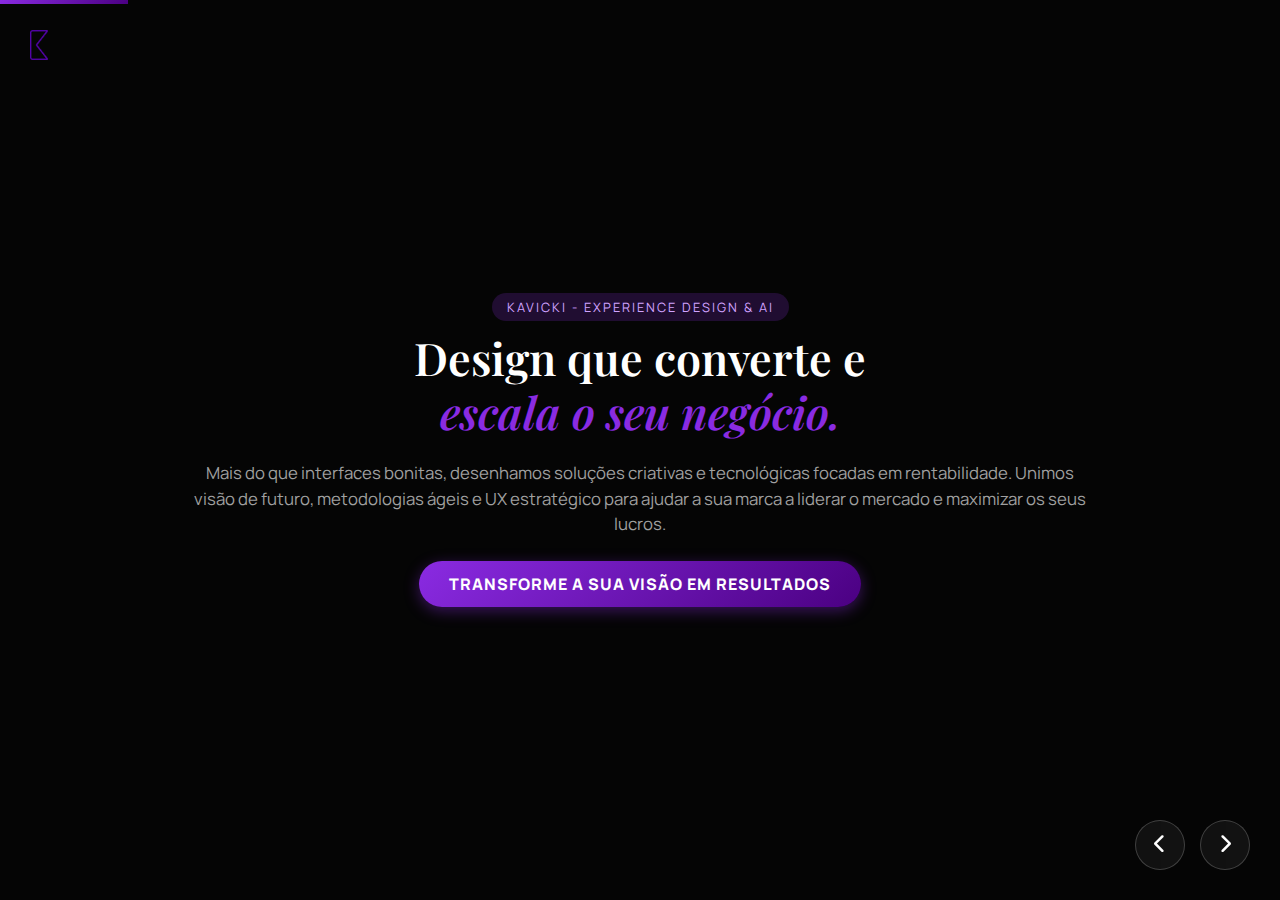
<file: presentation.html>
<!DOCTYPE html>
<html lang="pt-PT">

<head>
    <meta charset="UTF-8">
    <meta name="viewport" content="width=device-width, initial-scale=1.0">
    <title>Kavicki - Apresentação Comercial</title>
    <link rel="icon" type="image/png" href="assets/favicon.ico.png">
    <link
        href="https://fonts.googleapis.com/css2?family=Manrope:wght@300;400;600;800&family=Playfair+Display:ital,wght@0,400;0,600;1,400&display=swap"
        rel="stylesheet">
    <link rel="stylesheet" href="https://cdnjs.cloudflare.com/ajax/libs/font-awesome/6.4.0/css/all.min.css">
    <style>
        :root {
            --bg-color: #0d0d0d;
            --bg-darker: #050505;
            --text-main: #ffffff;
            --text-gray: #a0a0a0;
            --purple-accent: #8A2BE2;
            --gradient: linear-gradient(135deg, #8A2BE2, #4B0082);
            --gold-accent: #ffd700;
        }

        body,
        html {
            margin: 0;
            padding: 0;
            width: 100%;
            height: 100%;
            font-family: 'Manrope', sans-serif;
            background-color: var(--bg-color);
            color: var(--text-main);
            overflow: hidden;
            /* Evita scroll na janela principal */
        }

        .slider-container {
            position: relative;
            width: 100%;
            height: 100vh;
        }

        .slide {
            position: absolute;
            top: 0;
            left: 0;
            width: 100%;
            height: 100%;
            display: flex;
            flex-direction: column;
            justify-content: center;
            align-items: center;
            opacity: 0;
            transform: translateX(50px) scale(0.98);
            transition: all 0.8s cubic-bezier(0.25, 1, 0.5, 1);
            pointer-events: none;
            padding: 5%;
            box-sizing: border-box;
            background-color: var(--bg-darker);
            overflow-y: auto;
            /* Permite scroll interno se a tela for muito pequena */
            overflow-x: hidden;
        }

        /* Estilização da barra de rolagem (opcional para manter o visual limpo) */
        .slide::-webkit-scrollbar {
            width: 6px;
        }

        .slide::-webkit-scrollbar-track {
            background: transparent;
        }

        .slide::-webkit-scrollbar-thumb {
            background: rgba(138, 43, 226, 0.3);
            border-radius: 10px;
        }

        .slide.active {
            opacity: 1;
            transform: translateX(0) scale(1);
            pointer-events: auto;
            z-index: 10;
        }

        /* Tipografia Base */
        h1,
        h2,
        h3 {
            font-family: 'Playfair Display', serif;
            font-weight: 600;
            text-align: center;
            margin-top: 0;
        }

        h1 {
            font-size: 3.2rem;
            margin-bottom: 5px;
            line-height: 1.2;
        }

        h1 span {
            color: var(--purple-accent);
            font-style: italic;
        }

        h2 {
            font-size: 2.4rem;
            margin-bottom: 5px;
        }

        p {
            font-size: 1.05rem;
            color: var(--text-gray);
            text-align: center;
            max-width: 900px;
            line-height: 1.5;
            margin-bottom: 10px;
        }

        .commercial-highlight {
            color: #fff;
            font-weight: 600;
            font-size: 1.15rem;
            margin-top: 10px;
        }

        .label {
            background: rgba(138, 43, 226, 0.2);
            color: #d1a3ff;
            padding: 5px 15px;
            border-radius: 20px;
            font-size: 0.8rem;
            text-transform: uppercase;
            letter-spacing: 2px;
            margin-bottom: 10px;
        }

        .cta-button {
            display: inline-block;
            background: var(--gradient);
            color: #fff;
            padding: 12px 30px;
            border-radius: 30px;
            font-weight: 800;
            text-transform: uppercase;
            letter-spacing: 1px;
            margin-top: 15px;
            border: none;
            box-shadow: 0 4px 15px rgba(138, 43, 226, 0.4);
            cursor: pointer;
            text-decoration: none;
        }

        /* Grids Desktop */
        .grid-2 {
            display: grid;
            grid-template-columns: 1fr 1fr;
            gap: 30px;
            width: 100%;
            max-width: 1000px;
            margin-top: 15px;
        }

        .grid-3 {
            display: grid;
            grid-template-columns: repeat(3, 1fr);
            gap: 20px;
            width: 100%;
            max-width: 1100px;
            margin-top: 15px;
        }

        .grid-4 {
            display: grid;
            grid-template-columns: repeat(4, 1fr);
            gap: 15px;
            width: 100%;
            max-width: 1000px;
            margin-top: 15px;
        }

        .services-grid {
            display: flex;
            flex-wrap: wrap;
            justify-content: center;
            gap: 15px;
            width: 100%;
            max-width: 1200px;
            margin-top: 15px;
        }

        .services-grid .card {
            flex: 1 1 250px;
            max-width: 300px;
            padding: 15px;
        }

        .card {
            background: rgba(255, 255, 255, 0.03);
            padding: 20px;
            border-radius: 12px;
            border: 1px solid rgba(255, 255, 255, 0.05);
            text-align: left;
        }

        .card h4 {
            font-size: 1.2rem;
            margin: 0 0 8px 0;
            color: #fff;
        }

        .card p {
            font-size: 0.95rem;
            text-align: left;
            margin: 0;
        }

        /* Marcas */
        .marquee-container {
            width: 100%;
            max-width: 1200px;
            overflow: hidden;
            white-space: nowrap;
            position: relative;
            margin-top: 40px;
            padding: 20px 0;
            mask-image: linear-gradient(to right, rgba(0, 0, 0, 0) 0%, rgba(0, 0, 0, 1) 15%, rgba(0, 0, 0, 1) 85%, rgba(0, 0, 0, 0) 100%);
            -webkit-mask-image: linear-gradient(to right, rgba(0, 0, 0, 0) 0%, rgba(0, 0, 0, 1) 15%, rgba(0, 0, 0, 1) 85%, rgba(0, 0, 0, 0) 100%);
        }

        .marquee-track {
            display: inline-block;
            animation: marquee 30s linear infinite;
        }

        .marquee-container:hover .marquee-track {
            animation-play-state: paused;
        }

        .marquee-track img {
            height: 124px;
            min-height: 124px;
            width: auto;
            margin: 0 50px;
            vertical-align: middle;
            filter: grayscale(100%) brightness(1.5);
            opacity: 0.6;
            transition: all 0.3s ease;
            object-fit: contain;
        }

        .marquee-track img:hover {
            filter: grayscale(0%) brightness(1.2);
            opacity: 1;
            transform: scale(1.05);
        }

        @keyframes marquee {
            0% {
                transform: translateX(0);
            }

            100% {
                transform: translateX(-50%);
            }
        }

        /* Componentes */
        .testimonial-text {
            font-size: 1.05rem;
            font-style: italic;
            color: #fff;
            margin-bottom: 10px;
        }

        .stars {
            color: var(--gold-accent);
            margin-bottom: 5px;
            font-size: 1.2rem;
        }

        .team-card {
            text-align: center;
        }

        .team-card img {
            width: 90px;
            height: 90px;
            border-radius: 50%;
            object-fit: cover;
            border: 2px solid var(--purple-accent);
            margin-bottom: 8px;
        }

        .team-card h4 {
            font-family: 'Manrope', sans-serif;
            font-size: 1rem;
            margin: 0 0 3px 0;
        }

        .team-card span {
            font-size: 0.85rem;
            color: var(--text-gray);
            display: block;
        }

        .portfolio-item {
            text-align: center;
            width: 100%;
        }

        .portfolio-img {
            width: 100%;
            height: 180px;
            object-fit: cover;
            object-position: top;
            border-radius: 10px;
            box-shadow: 0 10px 30px rgba(0, 0, 0, 0.5);
            border: 1px solid rgba(255, 255, 255, 0.1);
        }

        .portfolio-item p {
            margin-top: 10px;
            margin-bottom: 0;
            font-size: 0.95rem;
            color: #fff;
        }

        .contact-links {
            display: flex;
            flex-wrap: wrap;
            justify-content: center;
            gap: 15px;
            margin-top: 25px;
        }

        .contact-btn {
            display: flex;
            align-items: center;
            justify-content: center;
            gap: 10px;
            background: rgba(255, 255, 255, 0.05);
            color: #fff;
            padding: 12px 25px;
            border-radius: 30px;
            text-decoration: none;
            border: 1px solid rgba(138, 43, 226, 0.3);
            transition: all 0.3s ease;
            font-size: 1.05rem;
        }

        .contact-btn i {
            font-size: 1.3rem;
        }

        .contact-btn:hover {
            background: rgba(138, 43, 226, 0.2);
            border-color: var(--purple-accent);
            transform: translateY(-3px);
        }

        /* Controles Estilizados (Modernos com ícones) */
        .controls {
            position: fixed;
            bottom: 30px;
            right: 30px;
            z-index: 100;
            display: flex;
            gap: 15px;
        }

        .btn-nav {
            background: rgba(255, 255, 255, 0.05);
            border: 1px solid rgba(255, 255, 255, 0.2);
            color: white;
            width: 50px;
            height: 50px;
            border-radius: 50%;
            cursor: pointer;
            font-size: 1.2rem;
            display: flex;
            align-items: center;
            justify-content: center;
            backdrop-filter: blur(10px);
            transition: all 0.3s ease;
        }

        .btn-nav:hover {
            background: var(--purple-accent);
            border-color: var(--purple-accent);
            transform: scale(1.1);
        }

        .progress-bar {
            position: fixed;
            top: 0;
            left: 0;
            height: 4px;
            background: var(--gradient);
            z-index: 100;
            transition: width 0.4s ease;
        }

        .logo-corner {
            position: fixed;
            top: 30px;
            left: 30px;
            height: 30px;
            z-index: 100;
        }

        /* ========================================= */
        /* MEDIA QUERIES PARA RESPONSIVIDADE         */
        /* ========================================= */

        /* 1366px - Laptops padrão */
        @media (max-width: 1366px) {
            h1 {
                font-size: 2.8rem;
            }

            h2 {
                font-size: 2.2rem;
            }

            .grid-4 {
                gap: 10px;
            }

            .portfolio-img {
                height: 160px;
            }
        }

        /* 1024px - Tablets Landscape e Telas menores */
        @media (max-width: 1024px) {
            h1 {
                font-size: 2.5rem;
            }

            h2 {
                font-size: 2rem;
            }

            .grid-4,
            .grid-3 {
                grid-template-columns: repeat(2, 1fr);
                gap: 20px;
            }

            .marquee-track img {
                height: 100px;
                min-height: 100px;
                margin: 0 30px;
            }

            .services-grid .card {
                flex: 1 1 45%;
                max-width: 100%;
            }
        }

        /* 768px - Tablets Portrait */
        @media (max-width: 768px) {
            h1 {
                font-size: 2.2rem;
            }

            h2 {
                font-size: 1.8rem;
            }

            p {
                font-size: 0.95rem;
            }

            .grid-2 {
                grid-template-columns: 1fr;
                gap: 15px;
            }

            .grid-3 {
                grid-template-columns: 1fr;
                gap: 15px;
            }

            .grid-4 {
                grid-template-columns: repeat(2, 1fr);
                gap: 15px;
            }

            .slide {
                justify-content: flex-start;
                padding: 100px 5% 80px 5%;
            }

            .logo-corner {
                top: 20px;
                left: 20px;
                height: 25px;
            }

            .marquee-track img {
                height: 100px;
                min-height: 100px;
                margin: 0 25px;
            }

            /* Ajuste no tamanho das logos */

            .controls {
                bottom: 20px;
                right: 20px;
                gap: 10px;
            }

            .btn-nav {
                width: 45px;
                height: 45px;
                font-size: 1rem;
            }
        }

        /* 420px - Smartphones */
        @media (max-width: 420px) {
            h1 {
                font-size: 1.8rem;
            }

            h2 {
                font-size: 1.5rem;
            }

            .label {
                font-size: 0.7rem;
            }

            .grid-4 {
                grid-template-columns: 1fr;
            }

            /* Equipe vira lista horizontal em mobile e aumenta a foto */
            .team-card {
                display: flex;
                align-items: center;
                text-align: left;
                background: rgba(255, 255, 255, 0.03);
                padding: 12px;
                border-radius: 12px;
            }

            .team-card img {
                width: 80px;
                height: 80px;
                margin-bottom: 0;
                margin-right: 15px;
            }

            /* Aumentado de 60px para 80px */
            .team-card div {
                display: flex;
                flex-direction: column;
            }

            .team-card h4 {
                margin: 0;
                font-size: 1.1rem;
            }

            .services-grid .card {
                flex: 1 1 100%;
            }

            /* Portfólio sem aspect-ratio esmagador, com altura fixa maior */
            .portfolio-img {
                height: 220px;
            }

            /* Removido aspect-ratio 16/9 para que as imagens fiquem grandes e verticais */

            .contact-links {
                flex-direction: column;
                width: 100%;
            }

            .contact-btn {
                width: 100%;
                box-sizing: border-box;
            }

            .marquee-track img {
                height: 90px;
                min-height: 90px;
                margin: 0 20px;
            }

            /* Aumentado de 60px para 90px */

            .controls {
                bottom: 15px;
                right: 15px;
            }

            .btn-nav {
                width: 40px;
                height: 40px;
            }
        }
    </style>
</head>

<body>

    <img src="assets/logokavickilight.png" alt="Kavicki Logo" class="logo-corner" onerror="this.style.display='none'">
    <div class="progress-bar" id="progress"></div>

    <div class="slider-container" id="slider">

        <div class="slide active">
            <span class="label">Kavicki - Experience Design & AI</span>
            <h1>Design que converte e<br><span>escala o seu negócio.</span></h1>
            <p>Mais do que interfaces bonitas, desenhamos soluções criativas e tecnológicas focadas em rentabilidade.
                Unimos visão de futuro, metodologias ágeis e UX estratégico para ajudar a sua marca a liderar o mercado
                e maximizar os seus lucros.</p>
            <a href="#contatos" class="cta-button" onclick="goToSlide(9)">Transforme a sua visão em resultados</a>
        </div>

        <div class="slide">
            <span class="label">Resultados Comprovados</span>
            <h2>Mais de 10 anos a gerar valor</h2>
            <p>Temos o orgulho de ajudar marcas a surgirem, reinventarem-se e, acima de tudo, <strong>aumentarem seu
                    faturamento</strong>. Colocamos o seu cliente no centro da estratégia, otimizando jornadas para
                reduzir o abandono e fidelizar usuários.</p>
            <div class="grid-2" style="text-align: center;">
                <div class="card" style="border-color: var(--purple-accent); text-align: center;">
                    <h1 style="color: var(--purple-accent); margin:0;">250+</h1>
                    <p style="text-align: center; font-size: 1.1rem; color: #fff; font-weight: 600;">Marcas que
                        escalaram conosco</p>
                </div>
                <div class="card" style="border-color: var(--purple-accent); text-align: center;">
                    <h1 style="color: var(--purple-accent); margin:0;">750+</h1>
                    <p style="text-align: center; font-size: 1.1rem; color: #fff; font-weight: 600;">Projetos de sucesso
                        entregues</p>
                </div>
            </div>
        </div>

        <div class="slide">
            <span class="label">Parceiros Estratégicos</span>
            <h2>Quem confia no nosso ecossistema</h2>
            <p class="commercial-highlight">Líderes de mercado já transformaram as suas métricas comerciais através do
                nosso design.</p>
            <div class="marquee-container">
                <div class="marquee-track">
                    <img src="assets/samsunglogo.png" alt="Samsung">
                    <img src="assets/vivologo.png" alt="Vivo">
                    <img src="assets/batavologo.png" alt="Batavo">
                    <img src="assets/castrolandalogo.png" alt="Castrolanda">
                    <img src="assets/frisialogo.png" alt="Frisia">
                    <img src="assets/agrobeelogo.png" alt="Agrobee">
                    <img src="assets/celenalogo.png" alt="Celena">
                    <img src="assets/verdelumelogo.png" alt="Verdelume">
                    <img src="assets/propolislogo.png" alt="Propolis">
                    <img src="assets/samsunglogo.png" alt="Samsung">
                    <img src="assets/vivologo.png" alt="Vivo">
                    <img src="assets/batavologo.png" alt="Batavo">
                    <img src="assets/castrolandalogo.png" alt="Castrolanda">
                    <img src="assets/frisialogo.png" alt="Frisia">
                    <img src="assets/agrobeelogo.png" alt="Agrobee">
                    <img src="assets/celenalogo.png" alt="Celena">
                    <img src="assets/verdelumelogo.png" alt="Verdelume">
                    <img src="assets/propolislogo.png" alt="Propolis">
                </div>
            </div>
        </div>

        <div class="slide">
            <span class="label">A nossa Oferta de Valor</span>
            <h2>Soluções focadas na Conversão</h2>
            <div class="services-grid">
                <div class="card">
                    <h4>Consultoria Digital</h4>
                    <p>Orientação estratégica para produtos digitais, garantindo viabilidade, escalabilidade e sucesso.
                    </p>
                </div>
                <div class="card">
                    <h4>QA & Quality Assurance</h4>
                    <p>Análise minuciosa de qualidade de apps, busca por bugs e melhorias de performance contínua.</p>
                </div>
                <div class="card">
                    <h4>UX Design Estratégico</h4>
                    <p>Arquitetura desenhada para reduzir o atrito e acelerar a jornada de compra do usuário.</p>
                </div>
                <div class="card">
                    <h4>UI & Design Systems</h4>
                    <p>Interfaces apelativas e escaláveis que transmitem confiança e reforçam a identidade do negócio.
                    </p>
                </div>
                <div class="card">
                    <h4>Research & Dados</h4>
                    <p>Decisões baseadas em testes de usabilidade que garantem assertividade absoluta no investimento.
                    </p>
                </div>
                <div class="card">
                    <h4>Motion Design</h4>
                    <p>Animações que prendem a atenção e aumentam significativamente o tempo de tela do usuário.</p>
                </div>
                <div class="card">
                    <h4>Branding Posicionado</h4>
                    <p>Estratégia e posicionamento criados para destacar a sua marca da concorrência no digital.</p>
                </div>
                <div class="card">
                    <h4>Campanhas & Comunicação</h4>
                    <p>Estratégias de comunicação direta e engajamento com foco total em campanhas de E-mail e WhatsApp.
                    </p>
                </div>
            </div>
        </div>

        <div class="slide">
            <span class="label">Vantagem Competitiva</span>
            <h2>Acelerados por Inteligência Artificial</h2>
            <p><strong>Não apenas desenhamos, escalamos rapidamente.</strong> Utilizamos o poder da IA generativa e
                automações inteligentes para reduzir prazos de entrega (Time-to-Market) e otimizar custos operacionais.
            </p>
            <div class="grid-3">
                <div class="card" style="text-align:center; border-top: 3px solid var(--purple-accent);">
                    <h4>Automação de<br>Design Ops</h4>
                    <p style="text-align:center; margin-top:5px; font-size:0.85rem;">Processos mais rápidos e baratos.
                    </p>
                </div>
                <div class="card" style="text-align:center; border-top: 3px solid var(--purple-accent);">
                    <h4>Prototipagem<br>Acelerada</h4>
                    <p style="text-align:center; margin-top:5px; font-size:0.85rem;">Valide ideias antes do código.</p>
                </div>
                <div class="card" style="text-align:center; border-top: 3px solid var(--purple-accent);">
                    <h4>Análise de Dados<br>Preditiva</h4>
                    <p style="text-align:center; margin-top:5px; font-size:0.85rem;">Antecipe tendências de consumo.</p>
                </div>
            </div>
        </div>

        <div class="slide">
            <span class="label">Estudos de Caso</span>
            <h2>Produtos Digitais que Lideram</h2>
            <p>Conheça alguns dos aplicativos mobile que desenvolvemos para impulsionar a operação de grandes empresas.
            </p>
            <div class="grid-3">
                <div class="portfolio-item"><img src="assets/portfolio/agrobee.png" alt="Agrobee" class="portfolio-img">
                    <p><strong>Agrobee</strong></p>
                </div>
                <div class="portfolio-item"><img src="assets/portfolio/o1.png" alt="o1 Percent" class="portfolio-img">
                    <p><strong>o1 Percent</strong></p>
                </div>
                <div class="portfolio-item"><img src="assets/portfolio/farmnote.png" alt="Farmnote"
                        class="portfolio-img">
                    <p><strong>Farmnote</strong></p>
                </div>
                <div class="portfolio-item"><img src="assets/portfolio/led.png" alt="Led Telecom" class="portfolio-img">
                    <p><strong>Led Telecom</strong></p>
                </div>
                <div class="portfolio-item"><img src="assets/portfolio/walltoall.png" alt="Wall to all"
                        class="portfolio-img">
                    <p><strong>Wall to All</strong></p>
                </div>
                <div class="portfolio-item"><img src="assets/portfolio/kw.png" alt="Clube do KW" class="portfolio-img">
                    <p><strong>Clube do KW</strong></p>
                </div>
            </div>
        </div>

        <div class="slide">
            <span class="label">A Prova do Valor</span>
            <h2>ROI Comprovado pelos Clientes</h2>
            <div class="grid-2">
                <div class="card">
                    <div class="stars">★★★★★</div>
                    <p class="testimonial-text">"Design moderno e funcional. A experiência do usuário e os resultados
                        melhoraram significativamente."</p>
                    <h4 style="margin-top:10px;">Romualdo Júnior</h4><span>CRM Coordinator, Frísia</span>
                </div>
                <div class="card">
                    <div class="stars">★★★★★</div>
                    <p class="testimonial-text">"Estratégia bem definida e execução impecável. Resultados comerciais
                        mensuráveis logo desde o início."</p>
                    <h4 style="margin-top:10px;">Isabela Santiago</h4><span>CEO, HomeyCleaning</span>
                </div>
                <div class="card">
                    <div class="stars">★★★★★</div>
                    <p class="testimonial-text">"Transformaram a nossa visão num produto altamente rentável. O
                        investimento valeu cada centavo."</p>
                    <h4 style="margin-top:10px;">Ricardo Alves</h4><span>Operations Manager</span>
                </div>
                <div class="card">
                    <div class="stars">★★★★★</div>
                    <p class="testimonial-text">"Equipe muito bem capacitada! Trouxeram inovações tecnológicas que
                        impulsionaram a nossa operação."</p>
                    <h4 style="margin-top:10px;">Rivaldo Mecenas</h4><span>Tech Lead, Dasa</span>
                </div>
            </div>
        </div>

        <div class="slide">
            <span class="label">Segurança Enterprise</span>
            <h2>Infraestrutura e Performance</h2>
            <p>A performance afeta diretamente as vendas. Oferecemos alojamento cloud de alta disponibilidade e adequado
                à LGPD.</p>
            <div class="grid-2">
                <div class="card">
                    <h4 style="color: var(--purple-accent);">Blindagem e Proteção (SFTP)</h4>
                    <p>Faça a gestão dos seus dados com máxima segurança via conexão SFTP e Chaves SSH, assegurando o
                        compliance.</p>
                </div>
                <div class="card">
                    <h4 style="color: var(--purple-accent);">Escalabilidade sob Medida</h4>
                    <p>Mais de 23 integrações. De Landing Pages a Lojas Virtuais de alto tráfego (WooCommerce/Magento) e
                        Web Apps.</p>
                </div>
            </div>
        </div>

        <div class="slide">
            <span class="label">O Capital Humano</span>
            <h2>Os Arquitetos do seu Sucesso</h2>
            <div class="grid-4">
                <div class="team-card"><img src="assets/team/JorgeKavicki.png" alt="Jorge">
                    <div>
                        <h4>Jorge Kavicki</h4><span>Product Designer / CEO</span>
                    </div>
                </div>
                <div class="team-card"><img src="assets/team/AllanAlves.png" alt="Allan">
                    <div>
                        <h4>Allan Alves</h4><span>Product Designer</span>
                    </div>
                </div>
                <div class="team-card"><img src="assets/team/MarllonLavrinha.png" alt="Marllon"
                        onerror="this.src='https://ui-avatars.com/api/?name=Marllon+Lavrinha&background=8A2BE2&color=fff'">
                    <div>
                        <h4>Marllon Lavrinha</h4><span>AI Engineer</span>
                    </div>
                </div>
                <div class="team-card"><img src="assets/team/ErnandesCamara.png" alt="Ernandes">
                    <div>
                        <h4>Ernandes Camara</h4><span>UI/UX Designer Jr</span>
                    </div>
                </div>
                <div class="team-card"><img src="assets/team/CleytonCarvalho.png" alt="Cleyton">
                    <div>
                        <h4>Cleyton Carvalho</h4><span>Gestor de Marketing</span>
                    </div>
                </div>
                <div class="team-card"><img src="assets/team/MiguelSilva.png" alt="Miguel">
                    <div>
                        <h4>Miguel Silva</h4><span>Full Stack Developer</span>
                    </div>
                </div>
                <div class="team-card"><img src="assets/team/VictorFigueroa.png" alt="Victor">
                    <div>
                        <h4>Victor Figueroa</h4><span>Diretor de Arte</span>
                    </div>
                </div>
                <div class="team-card"><img src="assets/team/GabrielFernandes.png" alt="Gabriel">
                    <div>
                        <h4>Gabriel Fernandes</h4><span>AI Engineer</span>
                    </div>
                </div>
            </div>
        </div>

        <div class="slide" id="contatos">
            <span class="label">Pronto para começar?</span>
            <h2>Chegou o momento de escalar.</h2>
            <p class="commercial-highlight">Operamos a nível global. Traga o seu desafio comercial e vamos construir uma
                máquina de gerar resultados.</p>

            <div
                style="margin-top: 30px; text-align: center; background: rgba(255,255,255,0.03); padding: 40px; border-radius: 15px; display: inline-block; border: 1px solid rgba(138, 43, 226, 0.3); width: 100%; max-width: 900px; box-sizing: border-box;">
                <p style="font-size: 1.2rem; color: #a0a0a0; margin-top:0;">Agende já a sua consultoria estratégica
                    conosco:</p>

                <div class="contact-links">
                    <a href="https://api.whatsapp.com/send/?phone=553195826780" target="_blank" class="contact-btn">
                        <i class="fa-brands fa-whatsapp"></i> +55 31 9582-6780
                    </a>

                    <a href="https://api.whatsapp.com/send/?phone=5521979137098" target="_blank" class="contact-btn">
                        <i class="fa-brands fa-whatsapp"></i> +55 21 97913-7098
                    </a>

                    <a href="https://instagram.com/kavicki_ux" target="_blank" class="contact-btn">
                        <i class="fa-brands fa-instagram"></i> @kavicki_ux
                    </a>

                    <a href="https://www.linkedin.com/company/kavickiux" target="_blank" class="contact-btn">
                        <i class="fa-brands fa-linkedin"></i> LinkedIn
                    </a>
                </div>
            </div>
        </div>

    </div>

    <div class="controls">
        <button class="btn-nav" onclick="prevSlide()"><i class="fa-solid fa-chevron-left"></i></button>
        <button class="btn-nav" onclick="nextSlide()"><i class="fa-solid fa-chevron-right"></i></button>
    </div>

    <script>
        let currentSlide = 0;
        const slides = document.querySelectorAll('.slide');
        const progressBar = document.getElementById('progress');

        function updateSlide() {
            slides.forEach((slide, index) => {
                slide.classList.remove('active');
                if (index === currentSlide) {
                    slide.classList.add('active');
                    // Reset scroll for small screens
                    slide.scrollTop = 0;
                }
            });
            progressBar.style.width = ((currentSlide + 1) / slides.length) * 100 + '%';
        }

        function nextSlide() {
            if (currentSlide < slides.length - 1) {
                currentSlide++;
                updateSlide();
            }
        }

        function prevSlide() {
            if (currentSlide > 0) {
                currentSlide--;
                updateSlide();
            }
        }

        function goToSlide(index) {
            if (index >= 0 && index < slides.length) {
                currentSlide = index;
                updateSlide();
            }
        }

        document.addEventListener('keydown', (e) => {
            if (e.key === 'ArrowRight' || e.key === 'Space') nextSlide();
            if (e.key === 'ArrowLeft') prevSlide();
        });

        // Touch swipe support for mobile
        let touchstartX = 0;
        let touchendX = 0;

        document.getElementById('slider').addEventListener('touchstart', e => {
            touchstartX = e.changedTouches[0].screenX;
        });

        document.getElementById('slider').addEventListener('touchend', e => {
            touchendX = e.changedTouches[0].screenX;
            handleSwipe();
        });

        function handleSwipe() {
            if (touchendX < touchstartX - 50) nextSlide();
            if (touchendX > touchstartX + 50) prevSlide();
        }

        updateSlide();
    </script>
</body>

</html>
</file>
